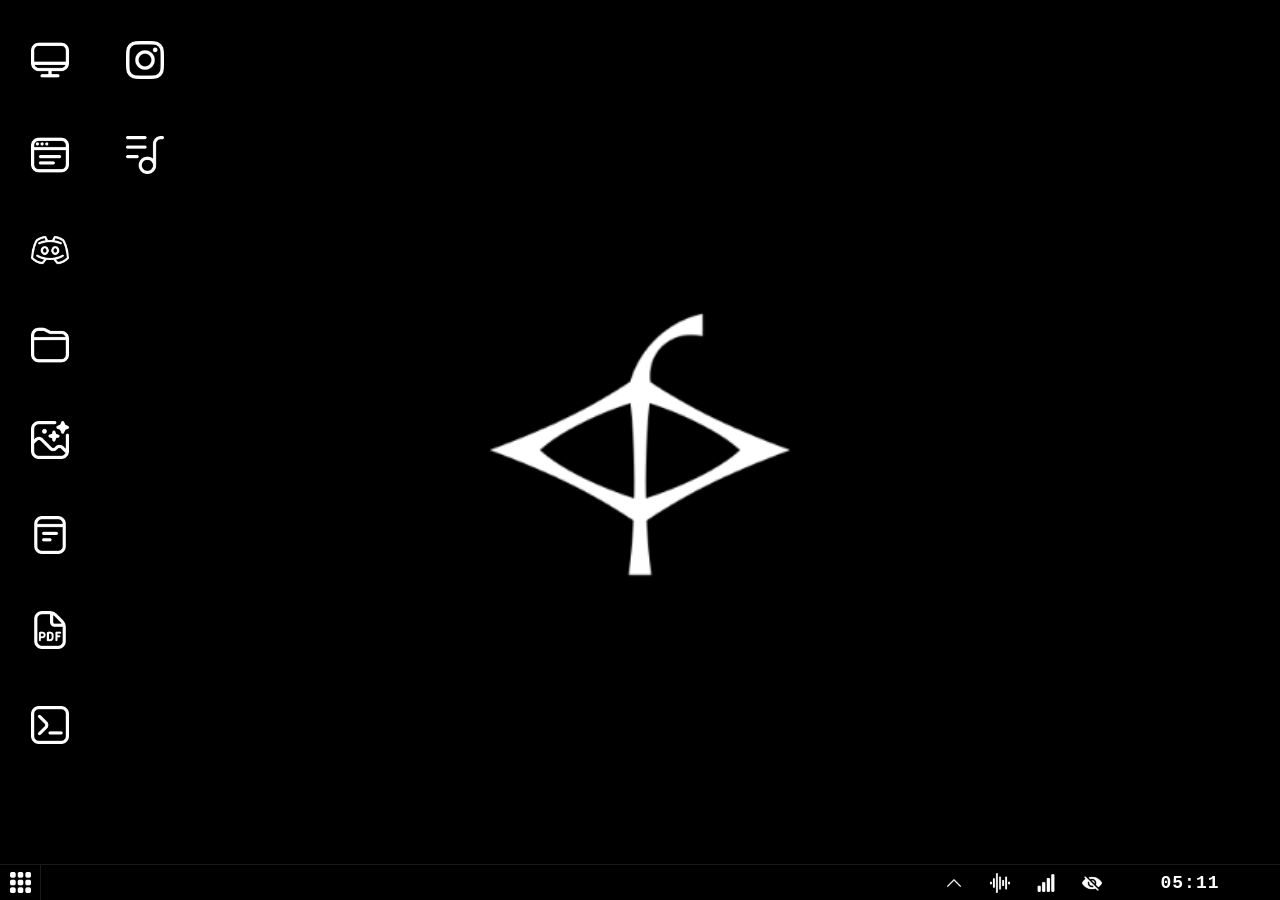
<file: Index.html>
<!DOCTYPE html>
<html lang="en">
<head>
  <meta charset="UTF-8">
  <meta name="viewport" content="width=device-width, initial-scale=1.0">
  <title>Black Screen</title>
  <link rel="stylesheet" href="style.css">
  <link rel="icon" href="Favicon/A3.svg" type="image/svg+xml">
</head>
<body>
  <div id="bg-image"></div>
  <div id="app-container">
  <!-- Desktop Apps Sidebar -->
  <div class="desktop-apps">

    <!-- App1 -->
    <div class="app app-thispc" id="app1">This PC</div>
    <!-- App1 end -->

    <!-- App2 -->
    <div class="app app-browser" id="app2">Browser</div>

    <!-- App2 end -->

    <!-- App3 -->
    <div class="app app-discord" id="app3" draggable="true">Discord</div>
    <!-- App3 end -->

    <!-- App4 -->
    <div class="app app-folder" id="app4" draggable="true">Folder</div>
    <!-- App4 end -->

    <!-- App5 -->    
     <div class="app app-gallery" id="app5" draggable="true">Gallery</div>    
    <!-- App5 end -->

    <!-- App6 -->
    <div class="app app-notepad" id="app6" draggable="true">Notepad</div>
    <!-- App6 end -->

    <!-- App7 -->
    <div class="app app-pdf" id="app7">PDF</div>
    <!-- App7 end -->

    <!-- App8 -->
    <div class="app app-terminal" id="app8">Terminal</div>
    <!-- App8 end -->

    <!-- App9 -->
    <div class="app app-instagram" id="app9">Instagram</div>
    <!-- App9 end -->

    <!-- App10 -->
    <div class="app app-music" id="app10">Music</div>
    <!-- App10 end -->
  </div>
  </div><!-- app-container end -->
  </div>

  <!-- Start Menu Overlay -->
  <div id="start-menu" class="start-menu hidden">
    <div class="start-menu-container">
      <!-- User Profile Section -->
      <div class="start-user-section">
        <div class="user-avatar"></div>
        <div class="user-info">
          <div class="user-name">User</div>
          <div class="user-email">user@nymos.local</div>
        </div>
      </div>

      <!-- Search Bar -->
      <div class="start-search">
        <input type="text" placeholder="Type here to search" class="search-input">
      </div>

      <!-- Pinned Apps Section -->
      <div class="start-section">
        <div class="section-title">Pinned</div>
        <div class="app-grid">
          <div class="start-app-item" data-app="thispc">
            <div class="start-app-icon thispc-icon"></div>
            <span>This PC</span>
          </div>
          <div class="start-app-item" data-app="browser">
            <div class="start-app-icon browser-icon"></div>
            <span>Browser</span>
          </div>
          <div class="start-app-item" data-app="discord">
            <div class="start-app-icon discord-icon"></div>
            <span>Discord</span>
          </div>
          <div class="start-app-item" data-app="folder">
            <div class="start-app-icon folder-icon"></div>
            <span>Folder</span>
          </div>
data-app="gallery"
            <div class="start-app-icon gallary-icon"></div>
            <span>Gallery</span>
          </div>
          <div class="start-app-item" data-app="notepad">
            <div class="start-app-icon notepad-icon"></div>
            <span>Notepad</span>
          </div>
        </div>
      </div>

      <!-- All Apps Section -->
      <div class="start-section">
        <div class="section-title">All Apps</div>
        <div class="app-list">
          <div class="app-list-item" data-app="pdf">
            <div class="app-list-icon pdf-icon"></div>
            <span>PDF Reader</span>
          </div>
          <div class="app-list-item" data-app="terminal">
            <div class="app-list-icon terminal-icon"></div>
            <span>Terminal</span>
          </div>
          <div class="app-list-item" data-app="instagram">
            <div class="app-list-icon instagram-icon"></div>
            <span>Instagram</span>
          </div>
          <div class="app-list-item" data-app="music">
            <div class="app-list-icon music-icon"></div>
            <span>Music Player</span>
          </div>
        </div>
      </div>

      <!-- Bottom Actions -->
      <div class="start-bottom">
        <div class="start-bottom-item">
          <div class="bottom-icon settings-icon"></div>
          <span>Settings</span>
        </div>
        <div class="start-bottom-item">
          <div class="bottom-icon power-icon"></div>
          <span>Power</span>
        </div>
      </div>
    </div>
  </div>

  <!-- Taskbar - Bottom Bar like Windows -->
  <div class="taskbar">
    <!-- Home Button -->
    <div class="home-button" id="home-button"></div>
    
    <!-- Right side icons with images -->
    <div class="taskbar-right">
      <div class="taskbar-icon arrow"></div>
      <div class="taskbar-icon sound"></div>
      <div class="taskbar-icon wifi"></div>
      <div class="taskbar-icon nymos"></div>
      <div id="clock" class="taskbar-icon clock">00:00</div>
    </div>
  </div>

  <script src="script.js"></script>

</body>


</html>
</file>
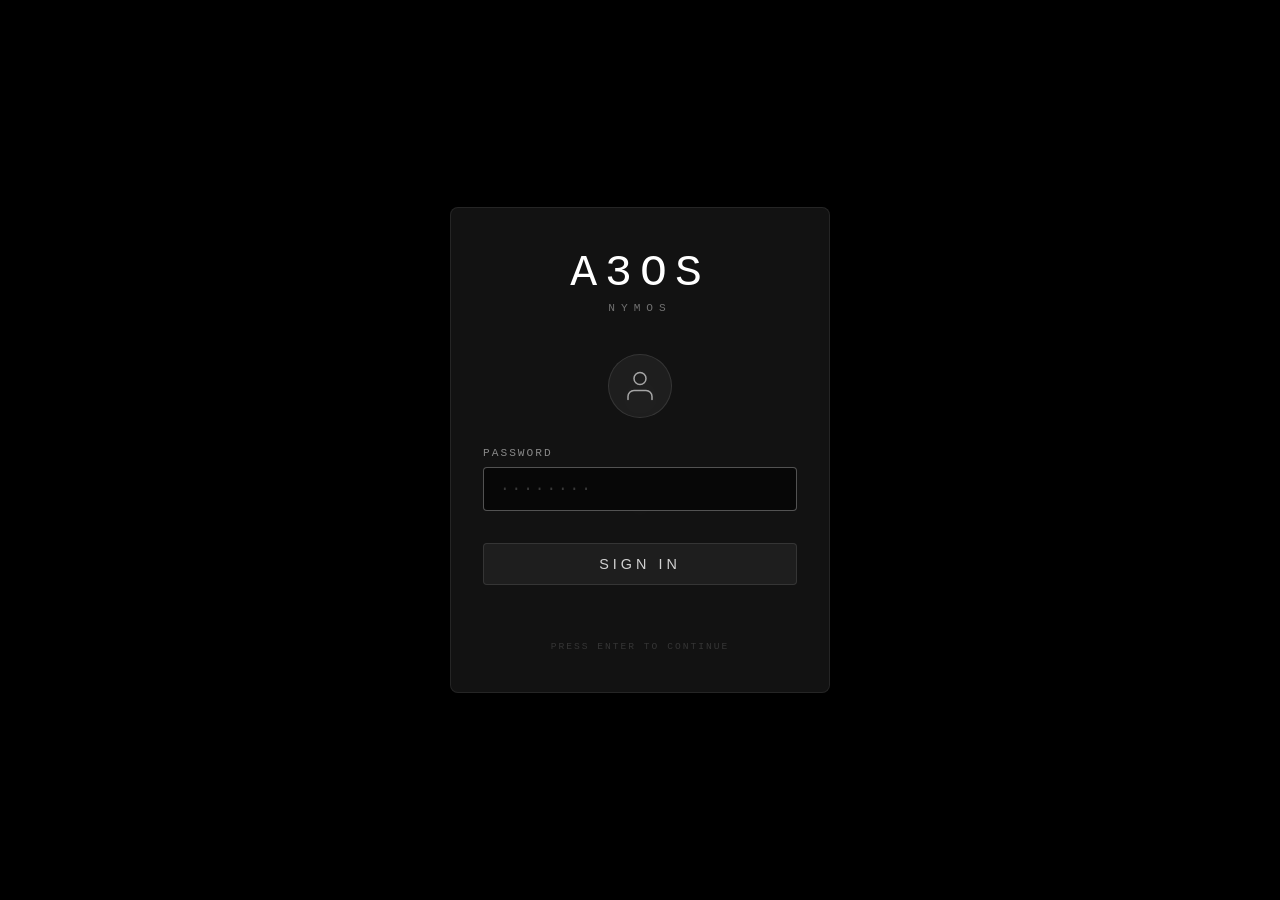
<file: index.html>
<!DOCTYPE html>
<html lang="en">
<head>
  <meta charset="UTF-8">
  <meta name="viewport" content="width=device-width, initial-scale=1.0">
  <title>A3OS · Login</title>
  <link rel="icon" href="Favicon/A3.svg" type="image/svg+xml">
  <style>
    * {
      margin: 0;
      padding: 0;
      box-sizing: border-box;
    }

    body {
      background: #000;
      height: 100vh;
      width: 100vw;
      display: flex;
      align-items: center;
      justify-content: center;
      font-family: 'Segoe UI', 'Courier New', monospace;
      overflow: hidden;
      position: relative;
    }

    /* background image matching OS.html */
    body::before {
      content: '';
      position: fixed;
      top: 50%;
      left: 50%;
      transform: translate(-50%, -50%);
      width: 400px;
      height: 300px;
      background-image: url('Sources/DesktopIcons/HomeBackground.png');
      background-size: contain;
      background-position: center;
      background-repeat: no-repeat;
      filter: invert(1);
      opacity: 0.15;
      pointer-events: none;
      z-index: 0;
    }

    .login-container {
      position: relative;
      z-index: 10;
      width: 380px;
      max-width: 90vw;
      background: rgba(20, 20, 20, 0.95);
      backdrop-filter: blur(20px);
      border: 1px solid rgba(255, 255, 255, 0.08);
      border-radius: 8px;
      padding: 2.5rem 2rem;
      box-shadow: 0 8px 32px rgba(0, 0, 0, 0.4);
    }

    .logo {
      text-align: center;
      margin-bottom: 2.5rem;
    }

    .logo-main {
      font-size: 2.8rem;
      font-weight: 400;
      letter-spacing: 8px;
      color: #fff;
      font-family: 'Courier New', monospace;
      margin-bottom: 4px;
    }

    .logo-sub {
      font-size: 0.7rem;
      letter-spacing: 6px;
      color: rgba(255, 255, 255, 0.4);
      text-transform: uppercase;
    }

    .avatar {
      width: 64px;
      height: 64px;
      margin: 0 auto 1.8rem;
      border-radius: 50%;
      background: rgba(255, 255, 255, 0.05);
      border: 1px solid rgba(255, 255, 255, 0.1);
      display: flex;
      align-items: center;
      justify-content: center;
    }

    .avatar svg {
      width: 36px;
      height: 36px;
      opacity: 0.6;
      filter: invert(1);
    }

    .input-field {
      width: 100%;
      margin-bottom: 1.5rem;
    }

    .input-field label {
      display: block;
      color: rgba(255, 255, 255, 0.5);
      font-size: 0.7rem;
      letter-spacing: 2px;
      text-transform: uppercase;
      margin-bottom: 8px;
    }

    .input-field input {
      width: 100%;
      background: rgba(0, 0, 0, 0.4);
      border: 1px solid rgba(255, 255, 255, 0.1);
      border-radius: 4px;
      padding: 12px 16px;
      font-size: 1rem;
      color: #fff;
      font-family: 'Courier New', monospace;
      letter-spacing: 2px;
      outline: none;
      transition: border-color 0.2s;
    }

    .input-field input:focus {
      border-color: rgba(255, 255, 255, 0.3);
      background: rgba(0, 0, 0, 0.6);
    }

    .input-field input::placeholder {
      color: rgba(255, 255, 255, 0.2);
      letter-spacing: 2px;
    }

    .login-btn {
      width: 100%;
      background: rgba(255, 255, 255, 0.05);
      border: 1px solid rgba(255, 255, 255, 0.1);
      color: rgba(255, 255, 255, 0.8);
      font-size: 0.9rem;
      padding: 12px;
      border-radius: 4px;
      text-transform: uppercase;
      letter-spacing: 4px;
      cursor: pointer;
      transition: all 0.2s;
      font-weight: 400;
      margin-top: 8px;
    }

    .login-btn:hover {
      background: rgba(255, 255, 255, 0.1);
      border-color: rgba(255, 255, 255, 0.2);
      color: #fff;
    }

    .login-btn:disabled {
      opacity: 0.4;
      cursor: not-allowed;
    }

    .boot-section {
      margin-top: 24px;
      display: none;
    }

    .boot-text {
      color: rgba(255, 255, 255, 0.5);
      font-size: 0.75rem;
      letter-spacing: 2px;
      text-transform: uppercase;
      margin-bottom: 8px;
      font-family: 'Courier New', monospace;
    }

    .progress-bar {
      width: 100%;
      height: 2px;
      background: rgba(255, 255, 255, 0.05);
      border-radius: 1px;
      overflow: hidden;
    }

    .progress-fill {
      height: 100%;
      width: 0%;
      background: rgba(255, 255, 255, 0.4);
      transition: width 0.1s linear;
    }

    .message {
      margin-top: 16px;
      min-height: 20px;
      color: rgba(255, 255, 255, 0.3);
      font-size: 0.7rem;
      text-align: center;
      letter-spacing: 1px;
    }

    .hint {
      margin-top: 20px;
      color: rgba(255, 255, 255, 0.15);
      font-size: 0.6rem;
      text-align: center;
      letter-spacing: 2px;
      text-transform: uppercase;
    }
  </style>
</head>
<body>
  <div class="login-container">
    <div class="logo">
      <div class="logo-main">A3OS</div>
      <div class="logo-sub">NYMOS</div>
    </div>

    <div class="avatar">
      <svg viewBox="0 0 24 24" fill="none" stroke="currentColor" stroke-width="1" stroke-linecap="round" stroke-linejoin="round">
        <path d="M20 21v-2a4 4 0 0 0-4-4H8a4 4 0 0 0-4 4v2"/>
        <circle cx="12" cy="7" r="4"/>
      </svg>
    </div>

    <div class="input-field">
      <label>Password</label>
      <input type="password" id="passwordInput" placeholder="········" autocomplete="off" spellcheck="false">
    </div>

    <button class="login-btn" id="loginBtn">Sign in</button>

    <div class="boot-section" id="bootSection">
      <div class="boot-text" id="bootText">Starting A3OS</div>
      <div class="progress-bar">
        <div class="progress-fill" id="progressFill"></div>
      </div>
    </div>

    <div class="message" id="message"></div>
    <div class="hint">Press Enter to continue</div>
  </div>

  <script>
    (function() {
      const passwordInput = document.getElementById('passwordInput');
      const loginBtn = document.getElementById('loginBtn');
      const bootSection = document.getElementById('bootSection');
      const bootText = document.getElementById('bootText');
      const progressFill = document.getElementById('progressFill');
      const messageEl = document.getElementById('message');

      let isBooting = false;
      let bootTimer = null;
      let progressTimer = null;

      function resetBoot() {
        if (bootTimer) clearTimeout(bootTimer);
        if (progressTimer) clearInterval(progressTimer);
        bootTimer = null;
        progressTimer = null;
        isBooting = false;
        
        bootSection.style.display = 'none';
        progressFill.style.width = '0%';
        bootText.textContent = 'Starting A3OS';
        loginBtn.disabled = false;
        passwordInput.disabled = false;
        messageEl.textContent = '';
      }

      function startBoot() {
        if (isBooting) return;
        
        isBooting = true;
        loginBtn.disabled = true;
        passwordInput.disabled = true;
        messageEl.textContent = '';
        
        bootSection.style.display = 'block';
        progressFill.style.width = '0%';
        
        const bootDuration = Math.floor(Math.random() * 2000) + 8000; // 8-10 seconds
        const startTime = Date.now();
        
        const bootMessages = [
          'Starting A3OS',
          'Loading kernel',
          'Initializing system',
          'Starting services',
          'Preparing desktop'
        ];
        let msgIndex = 0;
        
        progressTimer = setInterval(() => {
          const elapsed = Date.now() - startTime;
          const percent = Math.min((elapsed / bootDuration) * 100, 100);
          progressFill.style.width = percent + '%';
          
          const newIndex = Math.min(Math.floor((percent / 100) * bootMessages.length), bootMessages.length - 1);
          if (newIndex !== msgIndex) {
            msgIndex = newIndex;
            bootText.textContent = bootMessages[msgIndex];
          }
        }, 50);
        
        bootTimer = setTimeout(() => {
          clearInterval(progressTimer);
          progressTimer = null;
          progressFill.style.width = '100%';
          bootText.textContent = 'Ready';
          
          setTimeout(() => {
            window.location.href = 'OS.html';
          }, 200);
        }, bootDuration);
      }

function handleLogin() {
        if (isBooting) return;
        
        // Your Journey begins here lost soul
        const enteredPassword = passwordInput.value;
        if (enteredPassword === 'Nymos337') {
          sessionStorage.setItem('authenticated', 'true');
          startBoot();
        } else {
          messageEl.textContent = 'Incorrect password';
          passwordInput.value = '';
          passwordInput.focus();
        }
      }

      loginBtn.addEventListener('click', handleLogin);
      
      passwordInput.addEventListener('keydown', (e) => {
        if (e.key === 'Enter') {
          e.preventDefault();
          if (!isBooting) {
            handleLogin();
          }
        }
      });

      passwordInput.focus();

      window.addEventListener('beforeunload', () => {
        if (bootTimer) clearTimeout(bootTimer);
        if (progressTimer) clearInterval(progressTimer);
      });
    })();
  </script>
</body>
</html>
</file>
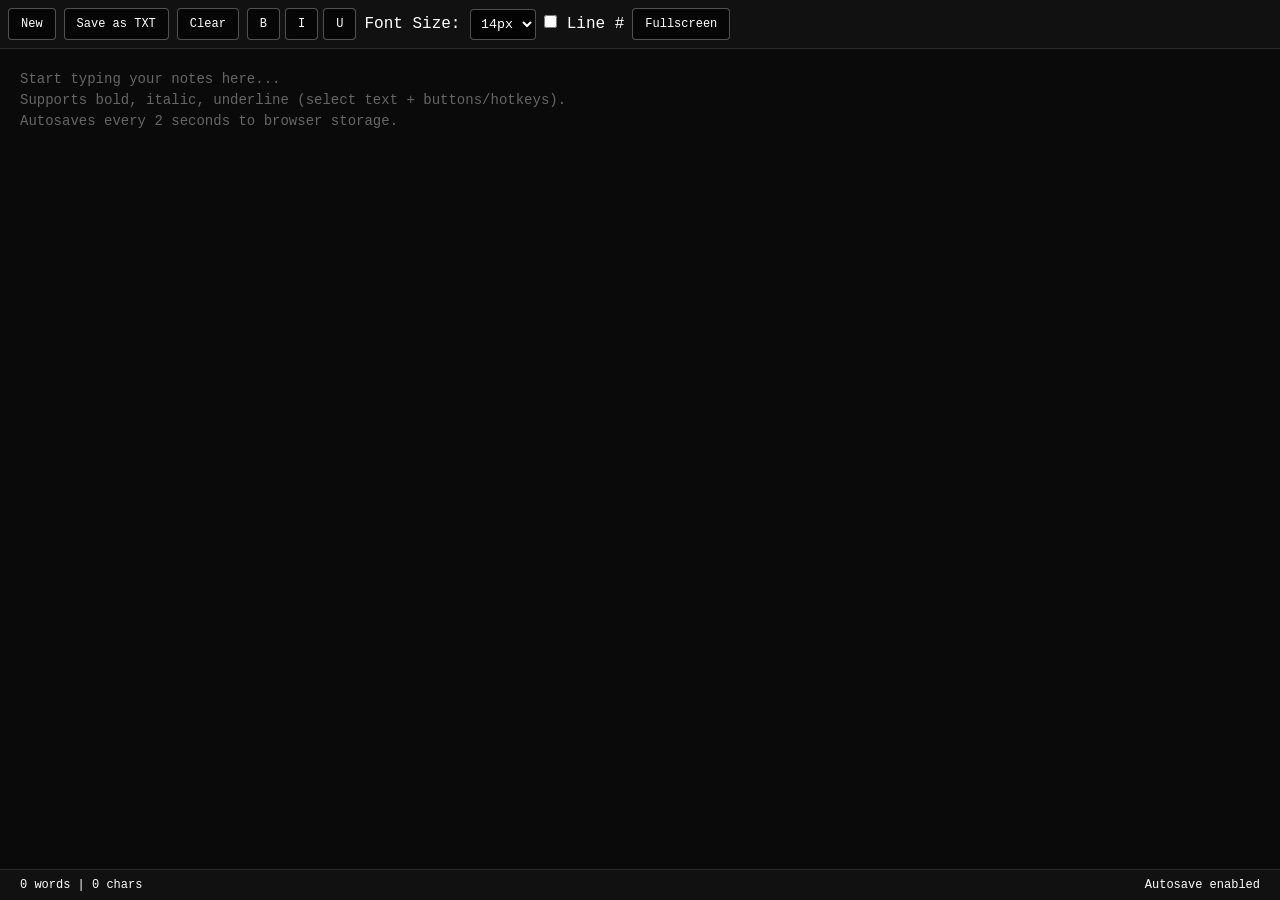
<file: Applications/Notepad/Notepad.html>
<!DOCTYPE html>
<html lang="en">
<head>
  <meta charset="UTF-8">
  <meta name="viewport" content="width=device-width, initial-scale=1.0">
  <title>Notepad</title>
  <style>
    * {
      margin: 0;
      padding: 0;
      box-sizing: border-box;
    }

    body {
      background: #000;
      color: #fff;
      font-family: 'Courier New', monospace;
      height: 100vh;
      overflow: hidden;
      display: flex;
      flex-direction: column;
    }

    .toolbar {
      background: rgba(19, 19, 19, 0.9);
      padding: 8px;
      display: flex;
      gap: 8px;
      flex-wrap: wrap;
      align-items: center;
      border-bottom: 1px solid rgba(255,255,255,0.1);
      backdrop-filter: blur(10px);
    }

    .btn {
      padding: 8px 12px;
      background: rgba(0,0,0,0.6);
      border: 1px solid rgba(255,255,255,0.3);
      border-radius: 4px;
      color: #fff;
      cursor: pointer;
      font-family: inherit;
      font-size: 12px;
      transition: all 0.3s ease;
    }

    .btn:hover {
      background: rgba(255,255,255,0.2);
      box-shadow: 0 0 10px rgba(255,255,255,0.3);
    }

    select, input {
      padding: 6px;
      background: rgba(0,0,0,0.8);
      border: 1px solid rgba(255,255,255,0.3);
      color: #fff;
      border-radius: 4px;
      font-family: inherit;
    }

    .editor-container {
      flex: 1;
      display: flex;
      flex-direction: column;
      position: relative;
    }

    #editor {
      flex: 1;
      background: #0a0a0a;
      color: #0f0;
      border: none;
      padding: 20px;
      font-family: 'Courier New', monospace;
      font-size: 14px;
      line-height: 1.5;
      resize: none;
      outline: none;
      scrollbar-width: thin;
      scrollbar-color: #333 #111;
    }

    #editor::placeholder {
      color: #666;
    }

    .status-bar {
      background: rgba(19, 19, 19, 0.9);
      padding: 8px 20px;
      font-size: 12px;
      display: flex;
      justify-content: space-between;
      border-top: 1px solid rgba(255,255,255,0.1);
    }

    .fullscreen .editor-container {
      position: fixed;
      top: 0;
      left: 0;
      width: 100vw;
      height: 100vh;
      z-index: 1000;
    }

    .fullscreen .toolbar, .fullscreen .status-bar {
      display: none;
    }

    /* Line numbers removed per request */
  </style>
</head>
<body>
  <div class="toolbar">
    <button class="btn" id="new">New</button>
    <button class="btn" id="save">Save as TXT</button>
    <button class="btn" id="clear">Clear</button>
    <div style="display: flex; gap: 5px; align-items: center;">
      <button class="btn" id="bold" title="Bold (Ctrl+B)">B</button>
      <button class="btn" id="italic" title="Italic (Ctrl+I)">I</button>
      <button class="btn" id="underline" title="Underline (Ctrl+U)">U</button>
    </div>
    <label>Font Size: <select id="fontSize">
      <option value="12">12px</option>
      <option value="14" selected>14px</option>
      <option value="16">16px</option>
      <option value="18">18px</option>
      <option value="20">20px</option>
    </select></label>
    <label><input type="checkbox" id="lineNums"> Line #</label>
    <button class="btn" id="fullscreen">Fullscreen</button>
  </div>

  <div class="editor-container">
    <textarea id="editor" placeholder="Start typing your notes here...&#10;Supports bold, italic, underline (select text + buttons/hotkeys).&#10;Autosaves every 2 seconds to browser storage."></textarea>
  </div>

  <div class="status-bar">
    <span id="wordCount">0 words | 0 chars</span>
    <span id="autosave">Autosave enabled</span>
  </div>

  <script>
    const editor = document.getElementById('editor');
    const wordCountEl = document.getElementById('wordCount');
    let autosaveTimer;
    let fileName = 'notepad.txt';

    // Load from localStorage
    const saved = localStorage.getItem(fileName);
    if (saved) {
      editor.value = saved;
    }

    // Autosave
    function autosave() {
      localStorage.setItem(fileName, editor.value);
      document.getElementById('autosave').textContent = `Saved at ${new Date().toLocaleTimeString()}`;
    }
    autosaveTimer = setInterval(autosave, 2000);

    // Update stats
    function updateStats() {
      const text = editor.value;
      const words = text.trim() ? text.trim().split(/\s+/).length : 0;
      const chars = text.length;
      wordCountEl.textContent = `${words} words | ${chars} chars`;
    }
    editor.addEventListener('input', updateStats);
    updateStats();

    // Line numbers
    function updateLineNumbers() {
      if (!document.getElementById('lineNums').checked) {
        lineNums.style.display = 'none';
        return;
      }
      lineNums.style.display = 'block';
      const lines = editor.value.split('\n').length;
      lineNums.innerHTML = Array(lines).fill(0).map((_, i) => i + 1).join('\n');
    }
    document.getElementById('lineNums').addEventListener('change', updateLineNumbers);
    editor.addEventListener('scroll', updateLineNumbers);
    editor.addEventListener('input', updateLineNumbers);

    // Toolbar actions
    document.getElementById('new').onclick = () => { editor.value = ''; updateStats(); updateLineNumbers(); };
    document.getElementById('clear').onclick = () => { editor.value = ''; updateStats(); updateLineNumbers(); };

    document.getElementById('save').onclick = () => {
      const blob = new Blob([editor.value], { type: 'text/plain' });
      const url = URL.createObjectURL(blob);
      const a = document.createElement('a');
      a.href = url;
      a.download = `notepad-${Date.now()}.txt`;
      a.click();
      URL.revokeObjectURL(url);
    };

    // Format
    function format(cmd) {
      editor.focus();
      document.execCommand(cmd, false, null);
      editor.dispatchEvent(new Event('input'));
    }
    document.getElementById('bold').onclick = () => format('bold');
    document.getElementById('italic').onclick = () => format('italic');
    document.getElementById('underline').onclick = () => format('underline');

    document.getElementById('fontSize').onchange = (e) => {
      editor.style.fontSize = e.target.value + 'px';
    };

    document.getElementById('fullscreen').onclick = () => {
      document.body.classList.toggle('fullscreen');
    };

    // Hotkeys
    document.addEventListener('keydown', (e) => {
      if (e.ctrlKey) {
        switch(e.key.toLowerCase()) {
          case 'b': e.preventDefault(); format('bold'); break;
          case 'i': e.preventDefault(); format('italic'); break;
          case 'u': e.preventDefault(); format('underline'); break;
          case 's': e.preventDefault(); document.getElementById('save').click(); break;
          case 'n': e.preventDefault(); document.getElementById('new').click(); break;
        }
      }
    });

    // Update on scroll for line nums
    editor.addEventListener('scroll', () => {
      lineNums.scrollTop = editor.scrollTop;
    });
  </script>
</body>
</html>
</file>
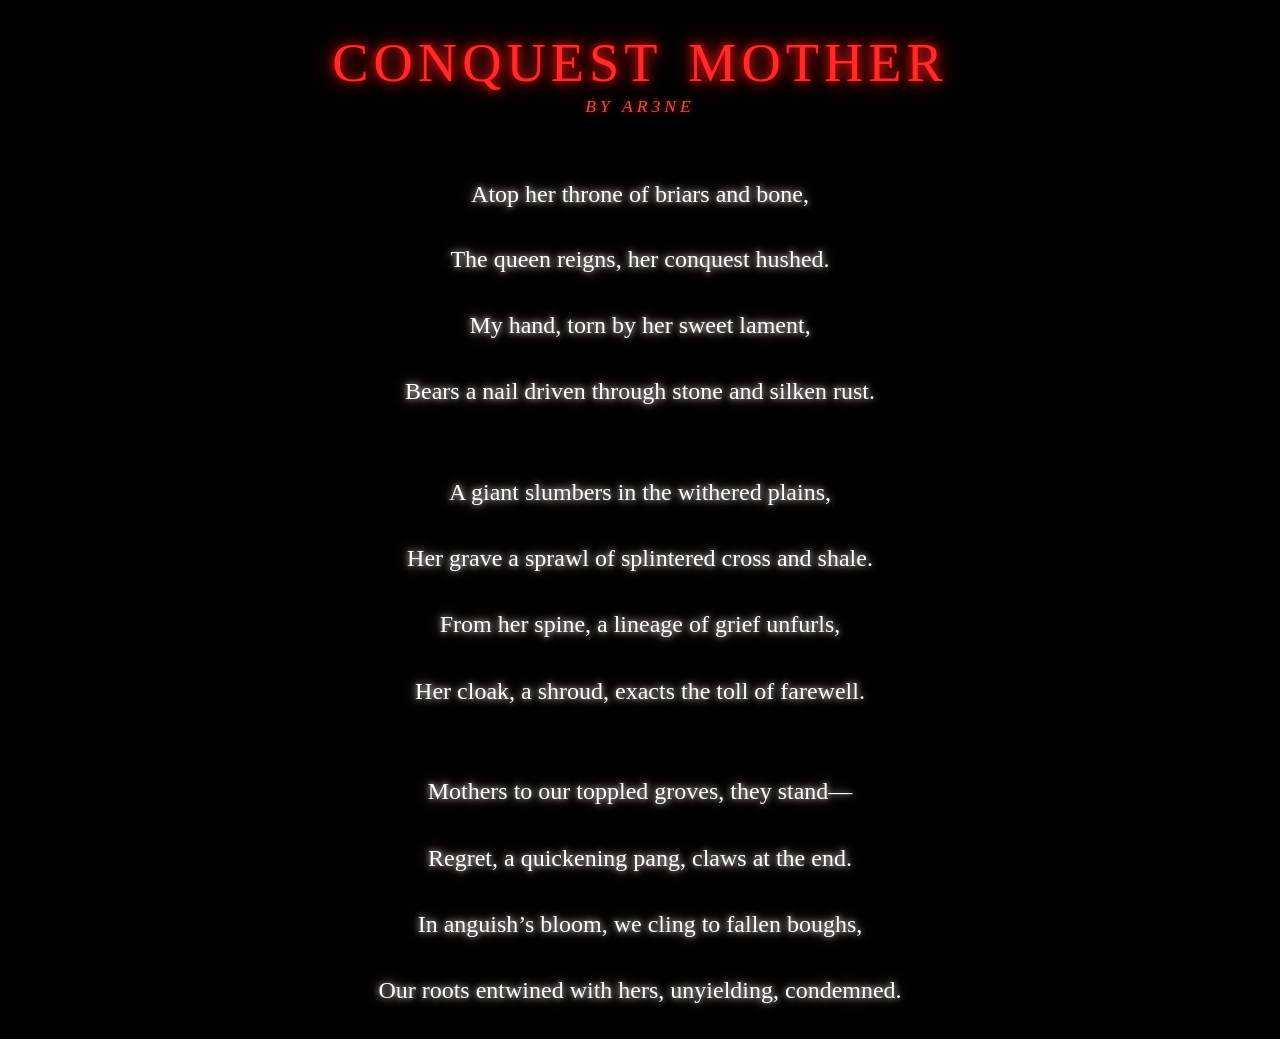
<file: Applications/PDF/PDF.html>
<!DOCTYPE html>
<html lang="en">
<head>
    <meta charset="UTF-8">
    <meta name="viewport" content="width=device-width, initial-scale=1.0">
    <title>Conquest Mother · Ar3ne</title>
    <style>
        * {
            margin: 0;
            padding: 0;
            box-sizing: border-box;
        }

        body {
            background-color: #000000;
            min-height: 100vh;
            display: flex;
            flex-direction: column;
            align-items: center;
            justify-content: center;
            font-family: 'Garamond', 'Times New Roman', 'Palatino', serif;
            padding: 2rem 1.5rem;
            margin: 0;
        }

        .poem-wrapper {
            max-width: 780px;
            width: 100%;
            text-align: center;
        }

        h1 {
            color: #ff2a2a;
            font-size: 3.4rem;
            font-weight: 400;
            letter-spacing: 5px;
            text-transform: uppercase;
            margin-bottom: 0.2rem;
            font-family: 'Cinzel', 'Garamond', 'Times New Roman', serif;
            word-spacing: 8px;
            text-shadow: 
                0 0 8px #ff0000,
                0 0 18px #aa2222,
                0 0 30px #7a0f0f;
        }

        .poet-credit {
            color: #e05a5a;
            font-size: 1.1rem;
            letter-spacing: 4px;
            margin-top: -0.1rem;
            margin-bottom: 1.8rem;
            font-style: italic;
            text-transform: uppercase;
            opacity: 0.95;
            text-shadow: 
                0 0 6px #b31b1b,
                0 0 12px #6b0f0f;
        }

        .verse {
            color: #ffffff;
            font-size: 1.5rem;
            line-height: 1.35;                /* tightened line spacing */
            font-weight: 350;
            text-align: center;
            white-space: pre-line;
            font-family: 'Garamond', 'Baskerville', 'Times New Roman', serif;
            text-shadow: 
                0 0 6px rgba(255, 255, 255, 0.9),
                0 0 16px rgba(255, 200, 200, 0.5),
                0 0 28px rgba(220, 80, 80, 0.3);
            margin-top: 0.5rem;
        }

        /* reduce space between stanzas — smaller gap after <br><br> */
        .verse br + br {
            display: block;
            content: "";
            margin-top: 0.1rem;               /* almost no extra space between stanzas */
        }

        @media (max-width: 550px) {
            body { padding: 1rem 0.8rem; }
            h1 { font-size: 2.4rem; letter-spacing: 3px; }
            .verse { font-size: 1.25rem; line-height: 1.3; }
        }

        /* Hide scrollbars across browsers */
        * {
            scrollbar-width: none;  /* Firefox */
            -ms-overflow-style: none;  /* IE/Edge */
        }

        *::-webkit-scrollbar {
            display: none;  /* WebKit browsers */
        }

        @import url('https://fonts.googleapis.com/css2?family=Cinzel:wght@400;500&display=swap');
    </style>

</head>
<body>

<div class="poem-wrapper">
    <h1>CONQUEST MOTHER</h1>
    <div class="poet-credit">by Ar3ne</div>
    <div class="verse">
        Atop her throne of briars and bone,<br>
        The queen reigns, her conquest hushed.<br>
        My hand, torn by her sweet lament,<br>
        Bears a nail driven through stone and silken rust.<br>
        <br>
        A giant slumbers in the withered plains,<br>
        Her grave a sprawl of splintered cross and shale.<br>
        From her spine, a lineage of grief unfurls,<br>
        Her cloak, a shroud, exacts the toll of farewell.<br>
        <br>
        Mothers to our toppled groves, they stand—<br>
        Regret, a quickening pang, claws at the end.<br>
        In anguish’s bloom, we cling to fallen boughs,<br>
        Our roots entwined with hers, unyielding, condemned.
    </div>
</div>

</body>
</html>
</file>
<file: style.css>
* {
  margin: 0;
  padding: 0;
  box-sizing: border-box;
  scrollbar-width: none; /* Firefox */
  -ms-overflow-style: none; /* IE and Edge */
}

*::-webkit-scrollbar {
  display: none; /* Chrome, Safari, Opera */
}

:root {
  --taskbar-height: clamp(32px, 4vh, 45px);
}


html, body {
  margin: 0;
  padding: 0;
  height: 100vh;
  width: 100vw;
  background-color: #000;
  overflow: hidden;
  background-size: cover;
  background-position: center;
  background-repeat: no-repeat;
  transition: background-image 0.3s ease;
}



/* Desktop Apps */
.desktop-apps {
  position: fixed;
  left: 0;
  top: 0;
  height: calc(100vh - var(--taskbar-height));
  width: clamp(80px, 10vw, 120px);
  display: flex;
  flex-direction: column;
  flex-wrap: wrap;
  justify-content: flex-start;
  align-items: flex-start;
  gap: clamp(8px, 1.5vw, 15px);
  padding: clamp(10px, 2vw, 20px) clamp(5px, 1vw, 10px);
  background: rgba(0,0,0,0);
  z-index: 20;
}








.app {
  width: clamp(50px, 7vw, 80px);
  height: clamp(50px, 7vw, 80px);
  aspect-ratio: 1 / 1;
  background: rgba(0,0,0,0.5);
  border: 2px solid transparent;
  border-radius: clamp(8px, 1.2vw, 12px);
  display: flex;
  align-items: center;
  justify-content: center;
  color: transparent;
  font-family: 'Courier New', monospace;
  font-size: clamp(12px, 1.8vw, 16px);
  font-weight: bold;
  cursor: pointer;
  transition: all 0.3s ease;
  box-shadow: 0 4px 8px rgba(0,0,0,0.5);
  text-shadow: 0 1px 2px rgba(0,0,0,0.8);
  position: relative;
}

.app::before {
  content: '';
  position: absolute;
  top: 50%;
  left: 50%;
  transform: translate(-50%, -50%);
  width: 50%;
  height: 50%;
  background-size: contain;
  background-repeat: no-repeat;
  background-position: center;
  filter: brightness(0) invert(1);
  z-index: 1;
}

.app span {
  position: relative;
  z-index: 2;
}

.app:hover {
  transform: scale(1.05) translateY(-3px);
  box-shadow: 0 8px 16px rgba(0,0,0,0.5);
  border-color: rgba(255,255,255,0.6);
}

/* Taskbar - Transparent Bottom Bar like Windows */
.taskbar {
  position: fixed;
  bottom: 0;
  left: 0;
  width: 100vw;
  height: var(--taskbar-height);
  background: rgba(0, 0, 0, 0.8);
  backdrop-filter: blur(20px);
  border-top: 1px solid rgba(255, 255, 255, 0.1);
  z-index: 100;
  display: flex;
  align-items: center;
  justify-content: space-between;
  padding: 0 20px 0 0;
}


.home-button {
  background: transparent;
  border: none;
  border-right: 1px solid rgba(255, 255, 255, 0.1);
  border-radius: 0;
  flex: 0 0 auto;
  width: calc(var(--taskbar-height) + 5px);
  height: var(--taskbar-height);
  aspect-ratio: auto;
  position: relative;
  display: flex;
  align-items: center;
  justify-content: center;
  cursor: pointer;
  transition: all 0.2s ease;
}

.home-button::before {
  content: '';
  width: 60%;
  height: 60%; 
  background-image: url('Sources/DesktopIcons/Home.png');
  background-size: contain;
  background-repeat: no-repeat;
  background-position: center;
  filter: brightness(0) invert(1);
}








.home-button:hover {
  background: rgba(255, 255, 255, 0.1);
}

.home-button:hover::before {
  filter: brightness(0) invert(1) brightness(1.2);
}

/* Taskbar right icons */
.taskbar-right {
  display: flex;
  gap: 10px;
  align-items: center;
}

.taskbar-icon {
  background: transparent;
  border: none;
  border-left: transparent;
  border-radius: 0;
  flex: 0 0 auto;
  padding: 0;
  height: var(--taskbar-height);
  display: flex;
  align-items: center;
  justify-content: center;
  color: #fff;
  font-family: 'Segoe UI', sans-serif;
  font-size: clamp(11px, 1.5vw, 13px);
  font-weight: bold;
  cursor: pointer;
  transition: all 0.2s ease;
  width: var(--taskbar-height);
  height: var(--taskbar-height);
  aspect-ratio: 1 / 1;
  position: relative;
}

.taskbar-icon.arrow, .taskbar-icon.sound, .taskbar-icon.wifi {
  margin-right: 0;
}

.taskbar-icon.clock {
  padding: 0 8px;
}

.taskbar-icon:not(.clock)::before {
  content: '';
  width: 20px;
  height: 20px;
  background-size: contain;
  background-repeat: no-repeat;
  background-position: center;
  filter: brightness(0) invert(1);
}

.app.app-thispc::before {
  background-image: url('Applications/ThisPC/ThisPC.png');
}

.app.app-browser::before {
  background-image: url('Applications/Browser/Browser.png');
}

.app.app-discord::before {
  background-image: url('Applications/Discord/Discord.png');
  filter: brightness(0) invert(1) contrast(1.2);
}

.app.app-folder::before {
  background-image: url('Applications/Folder/Folder.png');
}

.app.app-gallery::before {
  background-image: url('Applications/Gallery/Gallery.png');
}

.app.app-notepad::before {
  background-image: url('Applications/Notepad/Notepad.png');
}

.app.app-pdf::before {
  background-image: url('Applications/PDF/PDF.png');
}

.app.app-terminal::before {
  background-image: url('Applications/Terminal/Terminal.png');
}

.app.app-instagram::before {
  background-image: url('Applications/Instagram/Instagram.png');
}

.app.app-music::before {
  background-image: url('Applications/Music/Music.png');
}

.app.app-bitcoin::before {
  background-image: url('Applications/Bitcoin/Bitcoin.png');
}

.taskbar-icon.arrow::before {
  background-image: url('Sources/DesktopIcons/Arrow.png');
}

.taskbar-icon.sound::before {
  background-image: url('Sources/DesktopIcons/Sound.png');
}

.taskbar-icon.wifi::before {
  background-image: url('Sources/DesktopIcons/Signal.png');
}

.taskbar-icon.nymos::before {
  background-image: url('Sources/DesktopIcons/Nymos.png');
}

.taskbar-icon.clock {
  width: clamp(100px, 12vw, 140px);
  font-size: clamp(14px, 2vw, 18px);
  font-family: 'Courier New', 'SF Pro Display', -apple-system, monospace;
  letter-spacing: 1px;
}

.taskbar-icon:hover {
  background: rgba(255, 255, 255, 0.1);
}

.taskbar-icon:hover::before {
  filter: brightness(0) invert(1) brightness(1.2);
}

.clock { font-family: 'Courier New', monospace; }





/* Ensure full screen on PC and big devices */
@media (min-width: 1024px) {
  body {
    position: fixed;
    top: 0;
    left: 0;
    height: 100vh;
    width: 100vw;
    background-color: #000;
    overflow: hidden;
  }
}

/* Tab styles */
.tab {
  position: absolute;
  background: rgba(32, 32, 32, 0.95);
  border: 1px solid rgba(255, 255, 255, 0.1);
  border-radius: 8px;
  box-shadow: 0 8px 32px rgba(0, 0, 0, 0.6);
  display: flex;
  flex-direction: column;
  font-family: 'Segoe UI', -apple-system, sans-serif;
  overflow: hidden;
  min-width: 300px;
  min-height: 200px;
  resize: both;
  cursor: default;
  background: rgba(0, 0, 0, 0.8);
  box-shadow: 0 2px 8px rgba(0,0,0,0.6) inset;
  min-height: 550px;
  min-width: 420px;
}

.tab-header {
  height: 32px;
  background: rgb(19, 19, 19, 0.1);
  box-shadow: 0 2px 8px rgba(0,0,0,0.6) inset;
  display: flex;
  align-items: center;
  padding: 0 8px;
  user-select: none;
  cursor: grab;
}



.tab-header:active {
  cursor: grabbing;
}

.tab-title {
  flex: 1;
  color: #fff;
  font-size: 13px;
  font-weight: 500;
}

.tab-controls {
  display: flex;
  gap: 2px;
}

.tab-btn {
  width: 24px;
  height: 24px;
  display: flex;
  align-items: center;
  justify-content: center;
  color: #ccc;
  font-size: 16px;
  font-weight: bold;
  cursor: pointer;
  border-radius: 4px;
  transition: all 0.2s ease;
}

.tab-btn:hover {
  background: rgba(255, 255, 255, 0.1);
  color: #fff;
}

.minimize:hover {
  color: #ffaa00;
}

.close:hover {
  background: #e81123;
  color: #fff;
}

.tab-content {
  flex: 1;
  padding: 16px;
  color: #fff;
  background: rgb(19, 19, 19, 0.1);
  overflow: auto;
  height: calc(100% - 32px);
}

.tab.minimized .tab-content {
  height: 0;
  padding: 0;
  overflow: hidden;
}

.tab.minimized {
  height: 32px !important;
}





#bg-image {
  position: fixed;
  top: 50%;
  left: 50%;
  transform: translate(-50%, -50%);
  width: 400px; 
  height: 300px;
  background-image: url('Sources/DesktopIcons/HomeBackground.png');
  background-size: contain;
  background-position: center;
  background-repeat: no-repeat;
  z-index: 1;
  filter: invert(1);
  pointer-events: none;
}

body {
  background: transparent;
}

#app-container {
  position: relative;
  z-index: 100;
  height: 100vh;
}

/* Start Menu Styles - Perfect Fit, Black Background */
.start-menu {
  position: fixed;
  bottom: var(--taskbar-height);
  left: 0;
  width: 380px;
  max-width: 90vw;
  height: 560px;
  max-height: calc(100vh - var(--taskbar-height) - 20px);
  background: #000000;
  backdrop-filter: none;
  border: 1px solid #1a1a1a;
  border-radius: 8px 8px 8px 8px;
  box-shadow: 0 8px 32px rgba(0, 0, 0, 0.95);
  z-index: 1000;
  transition: transform 0.25s cubic-bezier(0.4, 0, 0.2, 1), opacity 0.2s ease;
  overflow: hidden;
}

.start-menu.hidden {
  transform: translateY(15px);
  opacity: 0;
  pointer-events: none;
}

.start-menu-container {
  height: 100%;
  display: flex;
  flex-direction: column;
  padding: 16px;
  color: #fff;
  font-family: 'Segoe UI', -apple-system, sans-serif;
  background: #000000;
  overflow: hidden;
}

/* User Section */
.start-user-section {
  display: flex;
  align-items: center;
  gap: 10px;
  padding: 8px 10px;
  background: #0a0a0a;
  border-radius: 8px;
  margin-bottom: 12px;
  border: 1px solid #1a1a1a;
  flex-shrink: 0;
}

.user-avatar {
  width: 42px;
  height: 42px;
  border-radius: 50%;
  background: #1a1a1a;
  border: 1px solid #2a2a2a;
  background-image: url('Sources/DesktopIcons/UserAvatar.png');
  background-size: 55%;
  background-position: center;
  background-repeat: no-repeat;
  filter: brightness(0) invert(0.8);
  flex-shrink: 0;
}

.user-info {
  flex: 1;
  min-width: 0;
}

.user-name {
  font-size: 14px;
  font-weight: 500;
  margin-bottom: 2px;
  color: #e0e0e0;
}

.user-email {
  font-size: 11px;
  color: #888;
}

/* Search Bar */
.start-search {
  margin-bottom: 14px;
  flex-shrink: 0;
}

.search-input {
  width: 100%;
  padding: 8px 14px;
  background: #0a0a0a;
  border: 1px solid #1a1a1a;
  border-radius: 6px;
  color: #e0e0e0;
  font-size: 13px;
  outline: none;
  transition: all 0.15s ease;
}

.search-input:focus {
  background: #0f0f0f;
  border-color: #2a2a2a;
}

.search-input::placeholder {
  color: #555;
}

/* Sections - Scrollable Area */
.start-sections-scroll {
  flex: 1;
  overflow-y: auto;
  overflow-x: hidden;
  margin: 0 -4px;
  padding: 0 4px;
}

.start-section {
  margin-bottom: 16px;
}

.start-section:last-child {
  margin-bottom: 0;
}

.section-title {
  font-size: 11px;
  text-transform: uppercase;
  letter-spacing: 0.5px;
  color: #666;
  margin-bottom: 10px;
  padding-left: 2px;
  flex-shrink: 0;
}

/* App Grid */
.app-grid {
  display: grid;
  grid-template-columns: repeat(3, 1fr);
  gap: 8px;
}

.start-app-item {
  display: flex;
  flex-direction: column;
  align-items: center;
  gap: 4px;
  padding: 8px 4px;
  background: #0a0a0a;
  border-radius: 6px;
  cursor: pointer;
  transition: all 0.15s ease;
  border: 1px solid #151515;
}

.start-app-item:hover {
  background: #151515;
  border-color: #2a2a2a;
}

.start-app-icon {
  width: 28px;
  height: 28px;
  background-size: contain;
  background-position: center;
  background-repeat: no-repeat;
  filter: brightness(0) invert(0.8);
}

.start-app-item span {
  font-size: 11px;
  text-align: center;
  color: #ccc;
  white-space: nowrap;
  overflow: hidden;
  text-overflow: ellipsis;
  max-width: 100%;
}

/* App List */
.app-list {
  display: flex;
  flex-direction: column;
  gap: 2px;
}

.app-list-item {
  display: flex;
  align-items: center;
  gap: 10px;
  padding: 8px 10px;
  background: #0a0a0a;
  border-radius: 4px;
  cursor: pointer;
  transition: all 0.15s ease;
  border: 1px solid #151515;
}

.app-list-item:hover {
  background: #151515;
  border-color: #2a2a2a;
}

.app-list-icon {
  width: 22px;
  height: 22px;
  background-size: contain;
  background-position: center;
  background-repeat: no-repeat;
  filter: brightness(0) invert(0.8);
  flex-shrink: 0;
}

.app-list-item span {
  font-size: 12px;
  color: #ccc;
}

/* Bottom Actions */
.start-bottom {
  margin-top: auto;
  display: flex;
  gap: 6px;
  padding-top: 12px;
  border-top: 1px solid #151515;
  flex-shrink: 0;
}

.start-bottom-item {
  flex: 1;
  display: flex;
  align-items: center;
  justify-content: center;
  gap: 6px;
  padding: 8px;
  background: #0a0a0a;
  border-radius: 4px;
  cursor: pointer;
  transition: all 0.15s ease;
  border: 1px solid #151515;
}

.start-bottom-item:hover {
  background: #151515;
  border-color: #2a2a2a;
}

.bottom-icon {
  width: 18px;
  height: 18px;
  background-size: contain;
  background-position: center;
  background-repeat: no-repeat;
  filter: brightness(0) invert(0.7);
}

.start-bottom-item span {
  font-size: 12px;
  color: #ccc;
}

/* Hide scrollbar for cleaner look */
.start-sections-scroll::-webkit-scrollbar {
  width: 4px;
}

.start-sections-scroll::-webkit-scrollbar-track {
  background: transparent;
}

.start-sections-scroll::-webkit-scrollbar-thumb {
  background: #2a2a2a;
  border-radius: 2px;
}

.start-sections-scroll::-webkit-scrollbar-thumb:hover {
  background: #3a3a3a;
}

/* App Icons - Keep existing icon definitions */
.thispc-icon { background-image: url('Applications/ThisPC/ThisPC.png'); }
.browser-icon { background-image: url('Applications/Browser/Browser.png'); }
.discord-icon { background-image: url('Applications/Discord/Discord.png'); }
.folder-icon { background-image: url('Applications/Folder/Folder.png'); }
.gallery-icon { background-image: url('Applications/Gallery/Gallery.png'); }
.notepad-icon { background-image: url('Applications/Notepad/Notepad.png'); }
.pdf-icon { background-image: url('Applications/PDF/PDF.png'); }
.terminal-icon { background-image: url('Applications/Terminal/Terminal.png'); }
.instagram-icon { background-image: url('Applications/Instagram/Instagram.png'); }
.music-icon { background-image: url('Applications/Music/Music.png'); }
.bitcoin-icon { background-image: url('Applications/Bitcoin/Bitcoin.png'); }
.settings-icon { background-image: url('Sources/DesktopIcons/Settings.png'); }
.power-icon { background-image: url('Sources/DesktopIcons/Power.png'); }

/* File Explorer Styles */
.file-explorer {
  display: flex;
  flex-direction: column;
  height: 100%;
  width: 100%;
  background: #1a1a1a;
  color: #fff;
}

.explorer-toolbar {
  display: flex;
  align-items: center;
  gap: 20px;
  padding: 8px 12px;
  background: #2d2d2d;
  border-bottom: 1px solid #3d3d3d;
}

.nav-buttons {
  display: flex;
  gap: 8px;
}

.nav-btn {
  width: 32px;
  height: 32px;
  display: flex;
  align-items: center;
  justify-content: center;
  background: transparent;
  border: 1px solid #4d4d4d;
  border-radius: 4px;
  color: #ccc;
  font-size: 16px;
  cursor: pointer;
  transition: all 0.2s ease;
}

.nav-btn:hover {
  background: #4d4d4d;
  color: #fff;
}

.address-bar {
  flex: 1;
  display: flex;
  align-items: center;
  gap: 8px;
  padding: 6px 12px;
  background: #1a1a1a;
  border: 1px solid #4d4d4d;
  border-radius: 4px;
}

.address-icon {
  width: 16px;
  height: 16px;
  background-image: url('Applications/ThisPC/ThisPC.png');
  background-size: contain;
  filter: brightness(0) invert(1);
}

.address-text {
  color: #ccc;
  font-size: 13px;
}

.search-box {
  display: flex;
  align-items: center;
  gap: 8px;
  padding: 6px 12px;
  background: #1a1a1a;
  border: 1px solid #4d4d4d;
  border-radius: 4px;
  min-width: 200px;
}

.search-icon {
  width: 16px;
  height: 16px;
  background-image: url('Sources/DesktopIcons/Search.png');
  background-size: contain;
  background-repeat: no-repeat;
  background-position: center;
  filter: brightness(0) invert(1);
  opacity: 0.7;
}

.search-icon::before {
  content: none;
}

.search-box input {
  background: transparent;
  border: none;
  color: #fff;
  font-size: 13px;
  outline: none;
  width: 100%;
}

.search-box input::placeholder {
  color: #888;
}

.explorer-main {
  display: flex;
  flex: 1;
  overflow: hidden;
}

.explorer-sidebar {
  width: 200px;
  background: #222;
  border-right: 1px solid #3d3d3d;
  padding: 12px 0;
  overflow-y: auto;
}

.sidebar-section {
  margin-bottom: 20px;
}

.sidebar-header {
  padding: 8px 12px;
  color: #999;
  font-size: 11px;
  text-transform: uppercase;
  letter-spacing: 0.5px;
}

.sidebar-item {
  display: flex;
  align-items: center;
  gap: 10px;
  padding: 8px 12px 8px 24px;
  color: #ccc;
  font-size: 13px;
  cursor: pointer;
  transition: all 0.2s ease;
}

.sidebar-item:hover {
  background: #3d3d3d;
  color: #fff;
}

.sidebar-item.active {
  background: #0066cc;
  color: #fff;
}

.sidebar-icon {
  width: 18px;
  height: 18px;
  background-size: contain;
  background-repeat: no-repeat;
  background-position: center;
  filter: brightness(0) invert(1);
}

.sidebar-icon.pc {
  background-image: url('Applications/ThisPC/ThisPC.png');
}

.sidebar-icon.folder {
  background-image: url('Applications/Folder/Folder.png');
}

.sidebar-icon.downloads {
  background-image: url('Sources/DesktopIcons/Downloads.png');
}

.sidebar-icon.documents {
  background-image: url('Sources/DesktopIcons/Documents.png');
}

.sidebar-icon.pictures {
  background-image: url('Applications/Gallery/Gallery.png');
}

.sidebar-icon.music {
  background-image: url('Applications/Music/Music.png');
}

.sidebar-icon.videos {
  background-image: url('Sources/DesktopIcons/Videos.png');
}

.sidebar-icon.disk {
  background-image: url('Applications/ThisPC/Disk.png');
}

.sidebar-icon.network {
  background-image: url('Applications/ThisPC/Network.png');
}

.sidebar-icon.usb {
  background-image: url('Applications/ThisPC/USB.png');
}

.sidebar-icon.database {
  background-image: url('Applications/ThisPC/Database.png');
}

.explorer-content {
  flex: 1;
  background: #1a1a1a;
  padding: 16px;
  overflow-y: auto;
}

.content-header {
  display: grid;
  grid-template-columns: 40px 1fr 120px 140px;
  padding: 8px 0;
  border-bottom: 1px solid #3d3d3d;
  color: #999;
  font-size: 12px;
  font-weight: 500;
  margin-bottom: 8px;
}

.folder-grid {
  display: flex;
  flex-direction: column;
  gap: 2px;
}

.folder-item, .file-item, .disk-item, .network-item {
  display: grid;
  grid-template-columns: 40px 1fr 120px 140px;
  padding: 10px 0;
  border-radius: 4px;
  cursor: pointer;
  transition: all 0.2s ease;
  border: 1px solid transparent;
}

.folder-item:hover, .file-item:hover, .disk-item:hover, .network-item:hover {
  background: #2d2d2d;
  border-color: #4d4d4d;
}

.folder-icon, .file-icon, .disk-icon, .network-icon {
  width: 20px;
  height: 20px;
  background-size: contain;
  background-repeat: no-repeat;
  background-position: center;
  filter: brightness(0) invert(1);
  margin: 0 auto;
}

.file-icon {
  width: 20px;
  height: 20px;
  background-size: contain;
  background-repeat: no-repeat;
  background-position: center;
  filter: brightness(0) invert(1);
  margin: 0 auto;
}

.disk-icon {
  background-image: url('Applications/ThisPC/Disk.png');
}

.network-icon {
  background-image: url('Applications/ThisPC/Network.png');
}

.usb-icon {
  background-image: url('Applications/ThisPC/USB.png');
  filter: brightness(0) invert(1);
}

.database-icon {
  background-image: url('Applications/ThisPC/Database.png');
  filter: brightness(0) invert(1);
}

.folder-name, .file-name, .disk-name, .network-name {
  color: #fff;
  font-size: 13px;
  display: flex;
  align-items: center;
}

.folder-date, .file-date, .disk-space, .network-space {
  color: #999;
  font-size: 12px;
  display: flex;
  align-items: center;
  padding-left: 8px;
}

.folder-type, .file-type, .disk-type, .network-type {
  color: #999;
  font-size: 12px;
  display: flex;
  align-items: center;
  padding-left: 8px;
}

/* Storage bar styles */
.storage-info {
  display: flex;
  flex-direction: column;
  gap: 4px;
  width: 100%;
}

.storage-details {
  display: flex;
  justify-content: space-between;
  font-size: 11px;
  color: #aaa;
}

.storage-bar {
  width: 100%;
  height: 4px;
  background: #3d3d3d;
  border-radius: 2px;
  overflow: hidden;
}

.storage-bar-fill {
  height: 100%;
  background: linear-gradient(90deg, #0066cc, #0099ff);
  border-radius: 2px;
  transition: width 0.3s ease;
}

.storage-bar-fill.warning {
  background: linear-gradient(90deg, #ff9800, #ffc107);
}

.storage-bar-fill.critical {
  background: linear-gradient(90deg, #f44336, #ff5722);
}

/* Special styling for restricted folder */
.folder-item.restricted .folder-icon {
  filter: brightness(0) invert(1) sepia(1) saturate(5) hue-rotate(0deg);
  opacity: 0.8;
}

.folder-item.restricted .folder-name {
  color: #ff6b6b;
}

/* Status Bar */
.explorer-statusbar {
  display: flex;
  align-items: center;
  justify-content: space-between;
  padding: 4px 12px;
  background: #2d2d2d;
  border-top: 1px solid #3d3d3d;
  color: #ccc;
  font-size: 12px;
}

.status-left {
  display: flex;
  gap: 16px;
}

.status-right {
  display: flex;
  gap: 16px;
}

.view-options {
  display: flex;
  gap: 4px;
}

.view-btn {
  width: 28px;
  height: 28px;
  display: flex;
  align-items: center;
  justify-content: center;
  background: transparent;
  border: 1px solid transparent;
  border-radius: 4px;
  color: #ccc;
  cursor: pointer;
  transition: all 0.2s ease;
}

.view-btn:hover {
  background: #4d4d4d;
}

.view-btn.active {
  background: #0066cc;
  color: #fff;
}

/* Section headers in content area */
.content-section {
  margin-bottom: 24px;
}

.section-header {
  display: flex;
  align-items: center;
  gap: 8px;
  padding: 8px 0;
  border-bottom: 1px solid #3d3d3d;
  margin-bottom: 12px;
  color: #ccc;
  font-size: 13px;
  font-weight: 500;
  text-transform: uppercase;
  letter-spacing: 0.5px;
}

.section-header-icon {
  width: 18px;
  height: 18px;
  background-size: contain;
  background-repeat: no-repeat;
  background-position: center;
  filter: brightness(0) invert(1);
}

.section-header-icon.devices {
  background-image: url('Applications/ThisPC/ThisPC.png');
}

.section-header-icon.network-header {
  background-image: url('Applications/ThisPC/Network.png');
}

/* ============================================= */
/* ARROW OVERLAY STYLES                          */
/* ============================================= */
.arrow-overlay {
  position: fixed;
  bottom: calc(var(--taskbar-height) + 5px);
  right: 180px; /* Position near the arrow icon in taskbar */
  width: 280px;
  background: #000000;
  border: 1px solid #1a1a1a;
  border-radius: 8px;
  box-shadow: 0 8px 32px rgba(0, 0, 0, 0.95);
  z-index: 1001;
  transition: opacity 0.2s ease, transform 0.2s ease;
  transform: translateY(0);
}

.arrow-overlay.hidden {
  opacity: 0;
  transform: translateY(10px);
  pointer-events: none;
}

.arrow-overlay-container {
  padding: 12px;
}

.overlay-grid {
  display: grid;
  grid-template-columns: repeat(4, 1fr);
  gap: 8px;
}

.overlay-app-item {
  display: flex;
  flex-direction: column;
  align-items: center;
  gap: 4px;
  padding: 8px 4px;
  background: #0a0a0a;
  border-radius: 6px;
  cursor: pointer;
  transition: all 0.15s ease;
  border: 1px solid #151515;
}

.overlay-app-item:hover {
  background: #151515;
  border-color: #2a2a2a;
}

.overlay-app-item.placeholder {
  opacity: 0.7;
  cursor: default;
}

.overlay-app-item.placeholder:hover {
  background: #0a0a0a;
  border-color: #151515;
}

.overlay-app-icon {
  width: 32px;
  height: 32px;
  background-size: contain;
  background-position: center;
  background-repeat: no-repeat;
  filter: brightness(0) invert(0.8);
}

.wallpaper-icon {
  background-image: url('Sources/Wallpapers/Wallpaper.png');
}

.placeholder-icon {
  background-image: url('Sources/DesktopIcons/Placeholder.png'); /* Fallback if not exist */
  opacity: 0.5;
}

.overlay-app-item span {
  font-size: 10px;
  color: #ccc;
  text-align: center;
  word-break: break-word;
}

/* Wallpaper Tab Grid */
.wallpaper-grid {
  display: grid;
  grid-template-columns: repeat(3, 1fr);
  gap: 16px;
  padding: 8px;
}

.wallpaper-item {
  display: flex;
  flex-direction: column;
  align-items: center;
  gap: 8px;
  cursor: pointer;
  transition: transform 0.2s ease;
}

.wallpaper-item:hover {
  transform: scale(1.02);
}

.wallpaper-thumb {
  width: 100%;
  aspect-ratio: 16 / 9;
  background-size: cover;
  background-position: center;
  border-radius: 8px;
  border: 2px solid #3d3d3d;
  box-shadow: 0 4px 12px rgba(0,0,0,0.5);
  transition: border-color 0.2s ease;
}

.wallpaper-item:hover .wallpaper-thumb {
  border-color: #ffffff;
}

.wallpaper-label {
  font-size: 12px;
  color: #ccc;
  text-align: center;
}

/* Style for reset/default thumbnail */
.wallpaper-thumb.default-thumb {
  border: 2px dashed #555;
}
</file>
